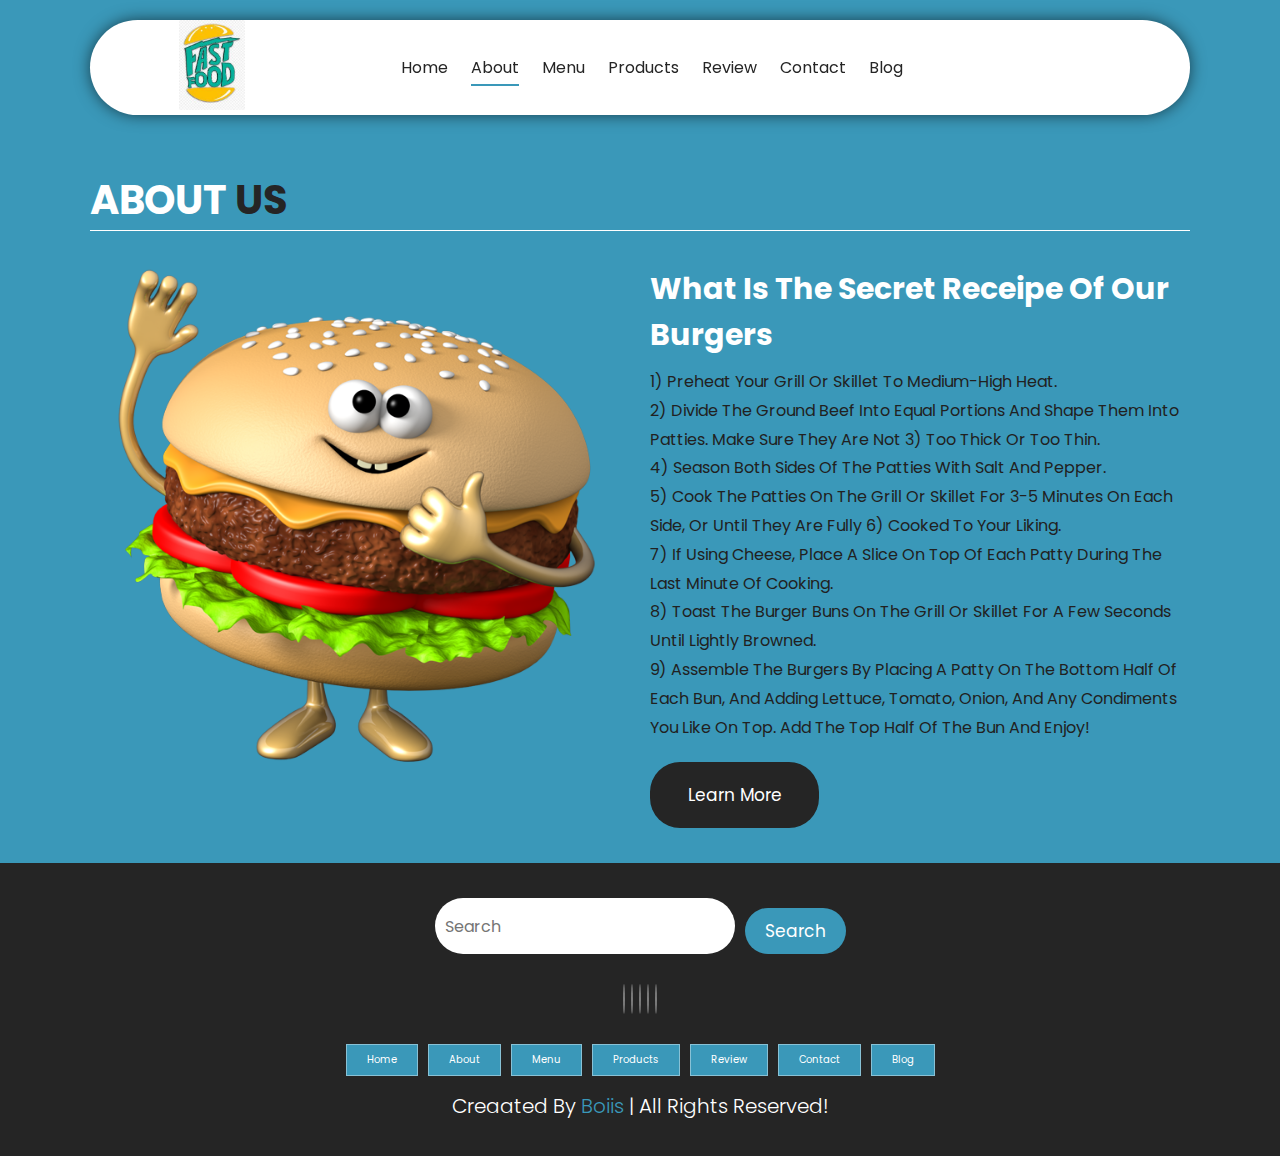
<file: PWA-Project-master/about.html>
<!DOCTYPE html>
<html lang="en">

<head>
    <meta charset="UTF-8">
    <meta http-equiv="X-UA-Compatible" content="IE=edge">
    <meta name="viewport" content="width=device-width, initial-scale=1.0">
    <!-- CSS LINK -->
    <link rel="stylesheet" href="style.css">
    <!-- Fontawesome -->
    <link rel="stylesheet" href="https://cdnjs.cloudflare.com/ajax/libs/font-awesome/6.1.1/css/all.min.css"
        integrity="sha512-KfkfwYDsLkIlwQp6LFnl8zNdLGxu9YAA1QvwINks4PhcElQSvqcyVLLD9aMhXd13uQjoXtEKNosOWaZqXgel0g=="
        crossorigin="anonymous" referrerpolicy="no-referrer" />
    <title>About | Boiis</title>
</head>

<body>

    <!-------------------------------------------- HEADER SECTION -->
    <header class="header">
        <a href="#" class="logo">
            <img src=".\image\hehe.jpeg" alt="logo">
        </a>
        <nav class="navbar">
            <a href="./index.html">home</a>
            <a href="./about.html" class="active">about</a>
            <a href="./menu.html">menu</a>
            <a href="./products.html">products</a>
            <a href="./review.html">review</a>
            <a href="./contact.html">contact</a>
            <a href="./blog.html">blog</a>
        </nav>
        <div class="buttons">
            <button id="search-btn">
                <i class="fas fa-search"></i>
            </button>
            <button id="cart-btn">
                <i class="fas fa-shopping-cart"></i>
            </button>
            <button id="menu-btn">
                <i class="fas fa-bars"></i>
            </button>
        </div>
        <div class="search-form">
            <input type="text" class="search-input" id="search-box" placeholder="Search">
            <i class="fas fa-search"></i>
        </div>
        <div class="cart-items-container">
            <div class="cart-item">
                <i class="fas fa-times"></i>
                <img src="./image/pngwing.com (1).png" alt="menu">
                <div class="content">
                    <h3>cart item 01</h3>
                    <div class="price">$15.99 </div>
                </div>
            </div>
            <div class="cart-item">
                <i class="fas fa-times"></i>
                <img src="./image/pngwing.com (2).png" alt="menu">
                <div class="content">
                    <h3>cart item 02</h3>
                    <div class="price">$16.99 </div>
                </div>
            </div>
            <div class="cart-item">
                <i class="fas fa-times"></i>
                <img src="./image/pngwing.com (3).png" alt="menu">
                <div class="content">
                    <h3>cart item 03</h3>
                    <div class="price">$13.99 </div>
                </div>
            </div>
            <div class="cart-item">
                <i class="fas fa-times"></i>
                <img src="./image/pngwing.com (4).png" alt="menu">
                <div class="content">
                    <h3>cart item 04</h3>
                    <div class="price">$12.99 </div>
                </div>
            </div>
            <a href="#" class="btn">check out </a>
        </div>
    </header>
    <!-- -------------------------------------------HEADER SECTION -->

    <!-- -------------------------------------------ABOUT US SECTION -->
    <section class="about" id="about">
        <h1 class="heading">about <span>us</span> </h1>

        <div class="row">
            <div class="image">
                <img src="./image/pngwing.com (7).png" alt="">
            </div>
            <div class="content">
                <h3>What is the secret receipe of our burgers</h3>
                <div class="paragraph">
                    <p style="color: rgb(33, 33, 33);"> 1) Preheat your grill or skillet to medium-high heat. <br>
                        2) Divide the ground beef into equal portions and shape them into patties. Make sure they are
                        not
                        3) too thick or too thin.<br>
                        4) Season both sides of the patties with salt and pepper.<br>
                        5) Cook the patties on the grill or skillet for 3-5 minutes on each side, or until they are
                        fully
                        6) cooked to your liking.<br>
                        7) If using cheese, place a slice on top of each patty during the last minute of cooking.<br>
                        8) Toast the burger buns on the grill or skillet for a few seconds until lightly browned.<br>
                        9) Assemble the burgers by placing a patty on the bottom half of each bun, and adding lettuce,
                        tomato, onion, and any condiments you like on top. Add the top half of the bun and enjoy!</p>
                </div>
                <a href="#" class="btn">Learn More</a>
            </div>
        </div>
    </section>
    <!-- -------------------------------------------ABOUT US SECTION -->

    <!-- -------------------------------------------FOOTER SECTION -->
    <section class="footer">
        <div class="search">
            <input type="text" class="search-input" placeholder="Search">
            <button class="btn btn-primary">search</button>
        </div>
        <div class="share">
            <a href="#" class="fab fa-facebook"></a>
            <a href="#" class="fab fa-twitter"></a>
            <a href="#" class="fab fa-instagram"></a>
            <a href="#" class="fab fa-linkedin"></a>
            <a href="#" class="fab fa-pinterest"></a>
        </div>
        <div class="links">
            <a href="#home">home</a>
            <a href="#about">about</a>
            <a href="#menu">menu</a>
            <a href="#products">products</a>
            <a href="#review">review</a>
            <a href="#contact">contact</a>
            <a href="#blog">blog</a>
        </div>
        <div class="credit">
            creaated by <span>Boiis</span> | all rights reserved!
        </div>
    </section>
    <!-- -------------------------------------------FOOTER SECTION -->

    <script src="./script.js"></script>

</body>

</html>
</file>
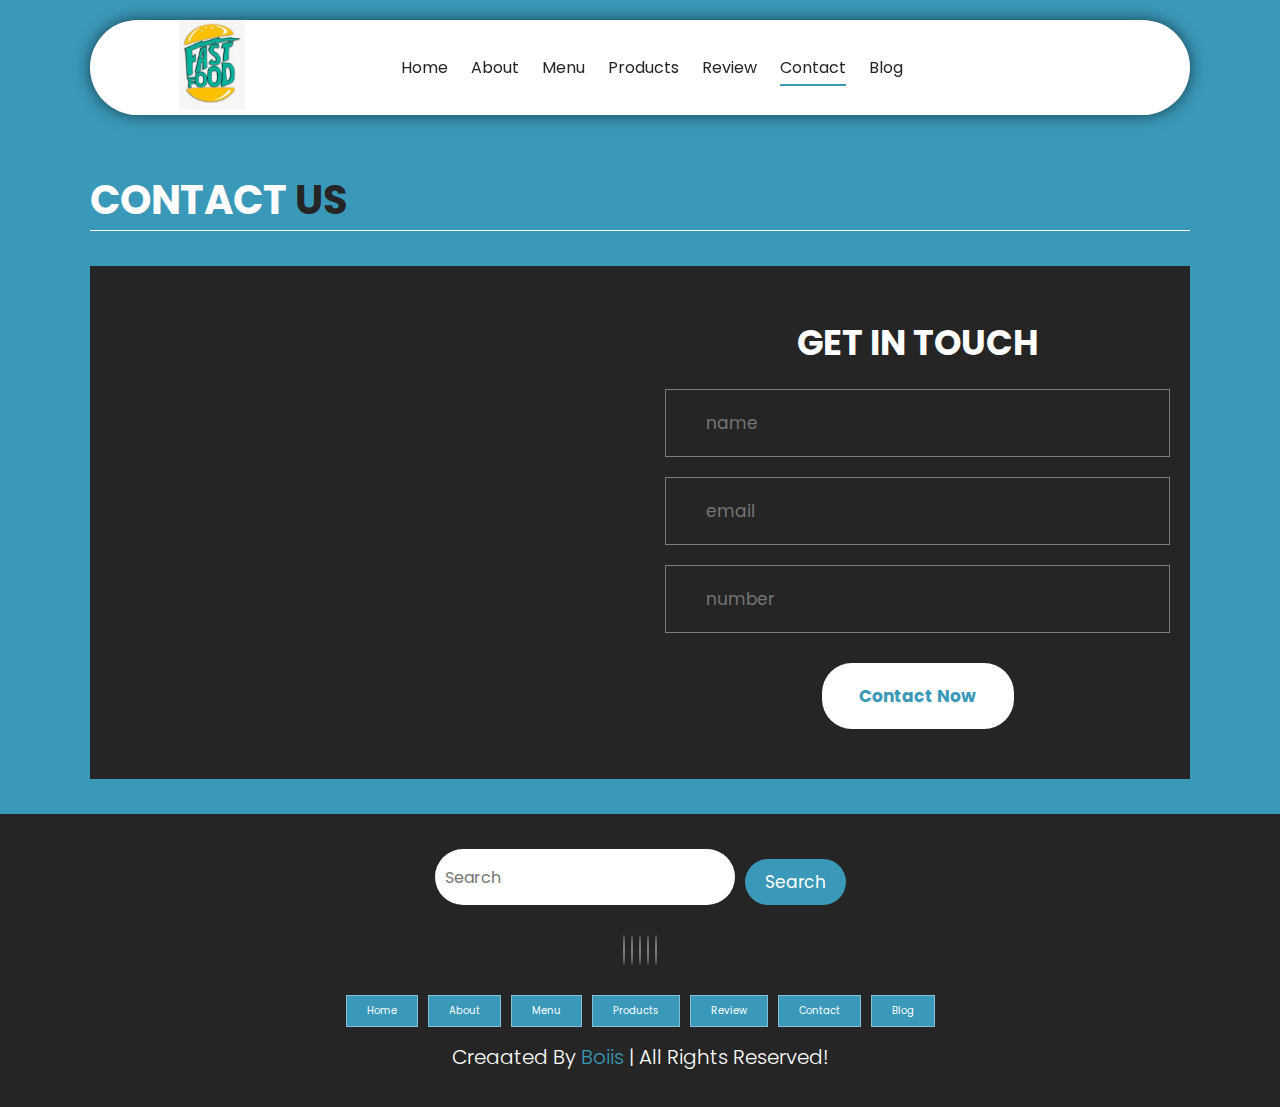
<file: PWA-Project-master/contact.html>
<!DOCTYPE html>
<html lang="en">

<head>
    <meta charset="UTF-8">
    <meta http-equiv="X-UA-Compatible" content="IE=edge">
    <meta name="viewport" content="width=device-width, initial-scale=1.0">
    <!-- CSS LINK -->
    <link rel="stylesheet" href="style.css">
    <!-- Fontawesome -->
    <link rel="stylesheet" href="https://cdnjs.cloudflare.com/ajax/libs/font-awesome/6.1.1/css/all.min.css"
        integrity="sha512-KfkfwYDsLkIlwQp6LFnl8zNdLGxu9YAA1QvwINks4PhcElQSvqcyVLLD9aMhXd13uQjoXtEKNosOWaZqXgel0g=="
        crossorigin="anonymous" referrerpolicy="no-referrer" />
    <title>Contact | Boiis</title>
</head>

<body>

    <!-------------------------------------------- HEADER SECTION -->
    <header class="header">
        <a href="#" class="logo">
            <img src=".\image\hehe.jpeg" alt="logo">
        </a>
        <nav class="navbar">
            <a href="./index.html">home</a>
            <a href="./about.html">about</a>
            <a href="./menu.html">menu</a>
            <a href="./products.html">products</a>
            <a href="./review.html">review</a>
            <a href="./contact.html" class="active">contact</a>
            <a href="./blog.html">blog</a>
        </nav>
        <div class="buttons">
            <button id="search-btn">
                <i class="fas fa-search"></i>
            </button>
            <button id="cart-btn">
                <i class="fas fa-shopping-cart"></i>
            </button>
            <button id="menu-btn">
                <i class="fas fa-bars"></i>
            </button>
        </div>
        <div class="search-form">
            <input type="text" class="search-input" id="search-box" placeholder="Search">
            <i class="fas fa-search"></i>
        </div>
        <div class="cart-items-container">
            <div class="cart-item">
                <i class="fas fa-times"></i>
                <img src="./image/pngwing.com (1).png" alt="menu">
                <div class="content">
                    <h3>cart item 01</h3>
                    <div class="price">$15.99 </div>
                </div>
            </div>
            <div class="cart-item">
                <i class="fas fa-times"></i>
                <img src="./image/pngwing.com (2).png" alt="menu">
                <div class="content">
                    <h3>cart item 02</h3>
                    <div class="price">$16.99 </div>
                </div>
            </div>
            <div class="cart-item">
                <i class="fas fa-times"></i>
                <img src="./image/pngwing.com (3).png" alt="menu">
                <div class="content">
                    <h3>cart item 03</h3>
                    <div class="price">$13.99 </div>
                </div>
            </div>
            <div class="cart-item">
                <i class="fas fa-times"></i>
                <img src="./image/pngwing.com (4).png" alt="menu">
                <div class="content">
                    <h3>cart item 04</h3>
                    <div class="price">$12.99 </div>
                </div>
            </div>
            <a href="#" class="btn">check out </a>
        </div>
    </header>
    <!-- -------------------------------------------HEADER SECTION -->

    <!-- -------------------------------------------CONTACT SECTION -->
    <section class="contact" id="contact">
        <h1 class="heading">contact <span>us</span> </h1>
        <div class="row">
            <iframe class="map"
                src="https://www.google.com/maps/embed?pb=!1m18!1m12!1m3!1d983.3235940970079!2d8.540719273659763!3d47.3713194174677!2m3!1f0!2f0!3f0!3m2!1i1024!2i768!4f13.1!3m3!1m2!1s0x47900a00aa1e1d17%3A0x278f576acdd580f5!2sStorchen%20Z%C3%BCrich%20-%20Lifestyle%20Boutique%20Hotel!5e0!3m2!1sde!2sch!4v1658505945506!5m2!1sde!2sch"
                allowfullscreen="" loading="lazy" referrerpolicy="no-referrer-when-downgrade"></iframe>
            <form>
                <h3>get in touch</h3>
                <div class="inputBox">
                    <i class="fas fa-user"></i>
                    <input type="text" placeholder="name">
                </div>
                <div class="inputBox">
                    <i class="fas fa-envelope"></i>
                    <input type="email" placeholder="email">
                </div>
                <div class="inputBox">
                    <i class="fas fa-phone"></i>
                    <input type="number" placeholder="number">
                </div>
                <input type="submit" class="btn" value="contact now">
            </form>
        </div>
    </section>
    <!-- -------------------------------------------CONTACT SECTION -->

    <!-- -------------------------------------------FOOTER SECTION -->
    <section class="footer">
        <div class="search">
            <input type="text" class="search-input" placeholder="Search">
            <button class="btn btn-primary">search</button>
        </div>
        <div class="share">
            <a href="#" class="fab fa-facebook"></a>
            <a href="#" class="fab fa-twitter"></a>
            <a href="#" class="fab fa-instagram"></a>
            <a href="#" class="fab fa-linkedin"></a>
            <a href="#" class="fab fa-pinterest"></a>
        </div>
        <div class="links">
            <a href="#home">home</a>
            <a href="#about">about</a>
            <a href="#menu">menu</a>
            <a href="#products">products</a>
            <a href="#review">review</a>
            <a href="#contact">contact</a>
            <a href="#blog">blog</a>
        </div>
        <div class="credit">
            creaated by <span>Boiis</span> | all rights reserved!
        </div>
    </section>
    <!-- -------------------------------------------FOOTER SECTION -->

    <script src="./script.js"></script>

</body>

</html>
</file>
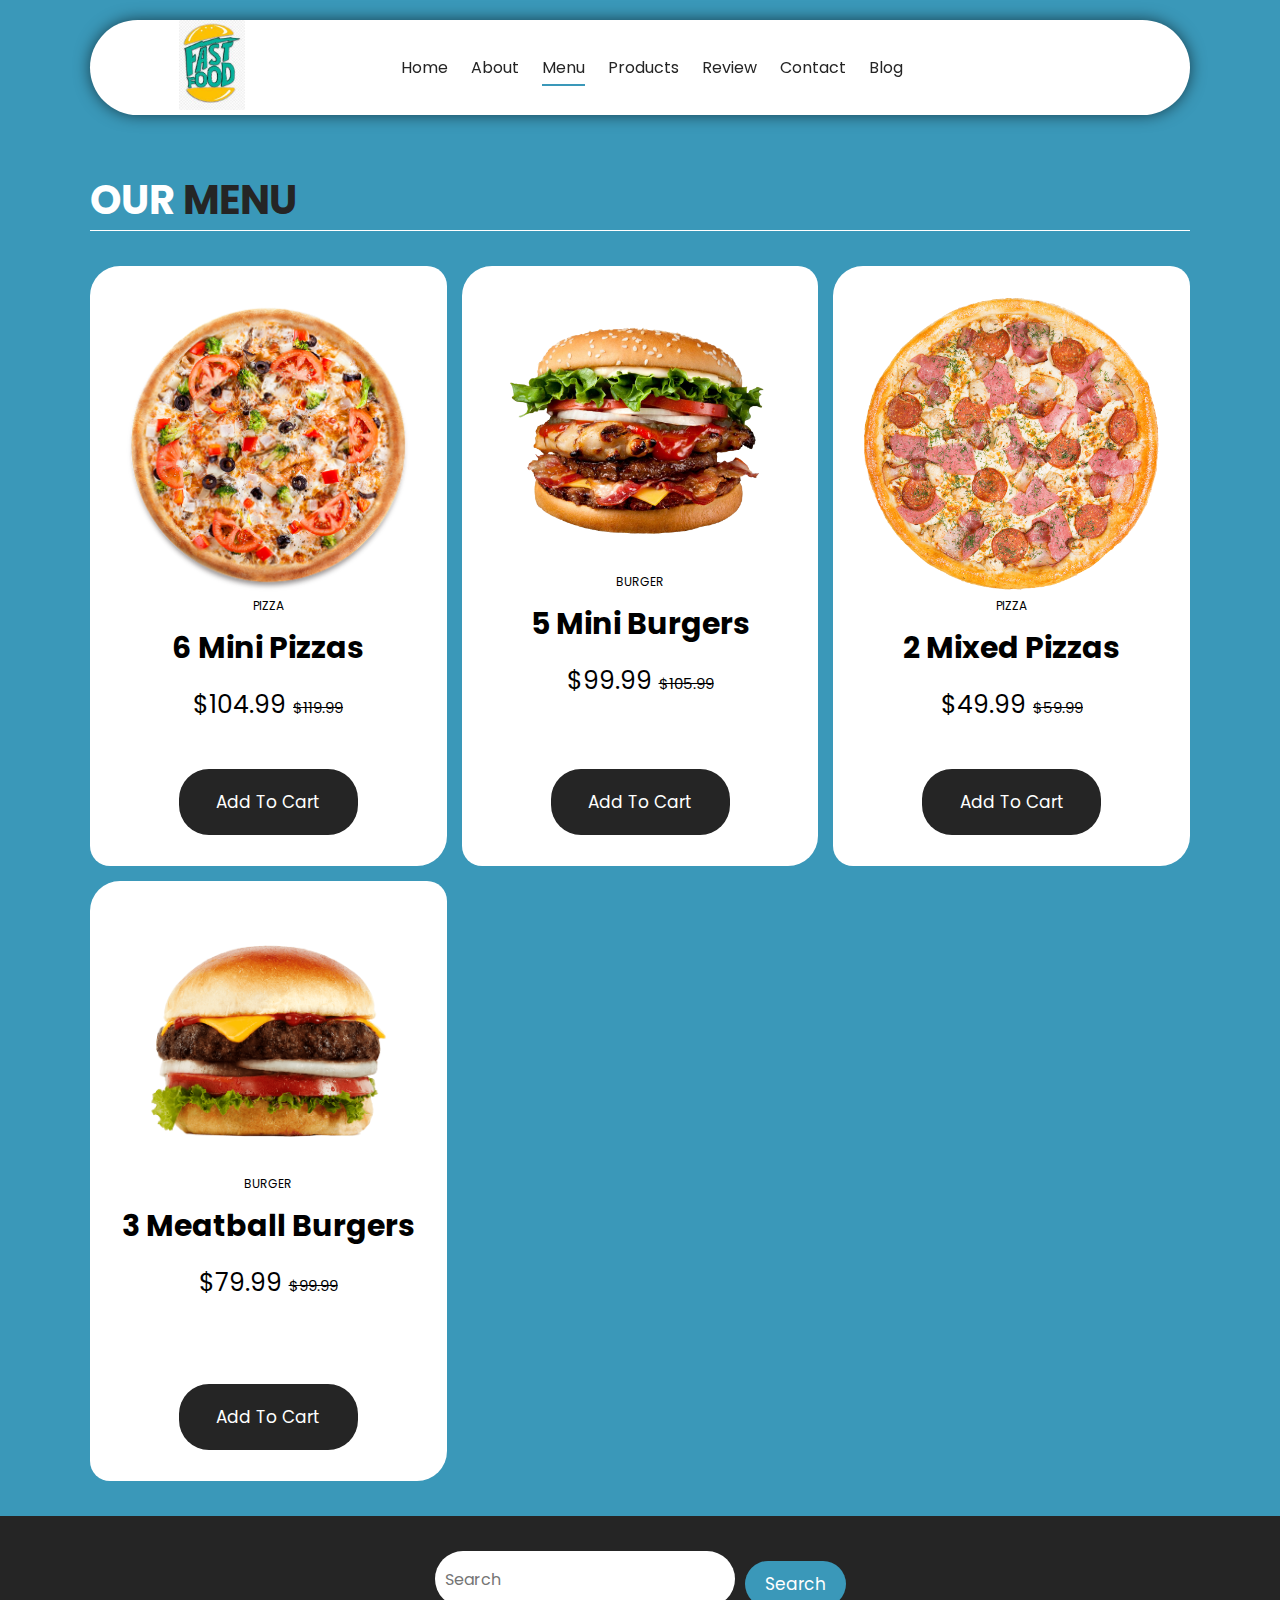
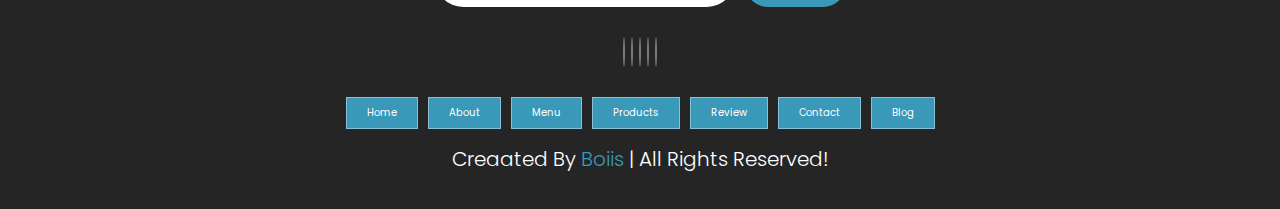
<file: PWA-Project-master/menu.html>
<!DOCTYPE html>
<html lang="en">

<head>
    <meta charset="UTF-8">
    <meta http-equiv="X-UA-Compatible" content="IE=edge">
    <meta name="viewport" content="width=device-width, initial-scale=1.0">
    <!-- CSS LINK -->
    <link rel="stylesheet" href="style.css">
    <!-- Fontawesome -->
    <link rel="stylesheet" href="https://cdnjs.cloudflare.com/ajax/libs/font-awesome/6.1.1/css/all.min.css"
        integrity="sha512-KfkfwYDsLkIlwQp6LFnl8zNdLGxu9YAA1QvwINks4PhcElQSvqcyVLLD9aMhXd13uQjoXtEKNosOWaZqXgel0g=="
        crossorigin="anonymous" referrerpolicy="no-referrer" />
    <title>Our Menu | Boiis</title>
</head>

<body>

    <!-------------------------------------------- HEADER SECTION -->
    <header class="header">
        <a href="#" class="logo">
            <img src=".\image\hehe.jpeg" alt="logo">
        </a>
        <nav class="navbar">
            <a href="./index.html">home</a>
            <a href="./about.html">about</a>
            <a href="./menu.html" class="active">menu</a>
            <a href="./products.html">products</a>
            <a href="./review.html">review</a>
            <a href="./contact.html">contact</a>
            <a href="./blog.html">blog</a>
        </nav>
        <div class="buttons">
            <button id="search-btn">
                <i class="fas fa-search"></i>
            </button>
            <button id="cart-btn">
                <i class="fas fa-shopping-cart"></i>
            </button>
            <button id="menu-btn">
                <i class="fas fa-bars"></i>
            </button>
        </div>
        <div class="search-form">
            <input type="text" class="search-input" id="search-box" placeholder="Search">
            <i class="fas fa-search"></i>
        </div>
        <div class="cart-items-container">
            <div class="cart-item">
                <i class="fas fa-times"></i>
                <img src="./image/pngwing.com (1).png" alt="menu">
                <div class="content">
                    <h3>cart item 01</h3>
                    <div class="price">$15.99 </div>
                </div>
            </div>
            <div class="cart-item">
                <i class="fas fa-times"></i>
                <img src="./image/pngwing.com (2).png" alt="menu">
                <div class="content">
                    <h3>cart item 02</h3>
                    <div class="price">$16.99 </div>
                </div>
            </div>
            <div class="cart-item">
                <i class="fas fa-times"></i>
                <img src="./image/pngwing.com (3).png" alt="menu">
                <div class="content">
                    <h3>cart item 03</h3>
                    <div class="price">$13.99 </div>
                </div>
            </div>
            <div class="cart-item">
                <i class="fas fa-times"></i>
                <img src="./image/pngwing.com (4).png" alt="menu">
                <div class="content">
                    <h3>cart item 04</h3>
                    <div class="price">$12.99 </div>
                </div>
            </div>
            <a href="#" class="btn">check out </a>
        </div>
    </header>
    <!-- -------------------------------------------HEADER SECTION -->

    <!-- -------------------------------------------MENU SECTION -->
    <section class="menu" id="menu">
        <h1 class="heading">our <span>menu</span></h1>
        <div class="box-container">
            <div class="box">

                <div class="box-head">
                    <img src="./image/pngwing.com.png" alt="">
                    <span class="menu-category">Pizza</span>
                    <h3>6 Mini Pizzas</h3>
                    <div class="price">$104.99 <span>$119.99</span></div>
                </div>
                <div class="box-bottom">
                    <a href="#" class="btn">add to cart</a>
                </div>
            </div>
            <div class="box">

                <div class="box-head">
                    <img src="./image/pngwing.com (2).png" alt="">
                    <span class="menu-category">Burger</span>
                    <h3>5 Mini Burgers</h3>
                    <div class="price">$99.99 <span>$105.99</span></div>
                </div>
                <div class="box-bottom">
                    <a href="#" class="btn">add to cart</a>
                </div>
            </div>
            <div class="box">

                <div class="box-head">
                    <img src="./image/pngwing.com (1).png" alt="">
                    <span class="menu-category">Pizza</span>
                    <h3>2 Mixed Pizzas</h3>
                    <div class="price">$49.99 <span>$59.99</span></div>
                </div>
                <div class="box-bottom">
                    <a href="#" class="btn">add to cart</a>
                </div>
            </div>
            <div class="box">

                <div class="box-head">
                    <img src="./image/pngwing.com (3).png" alt="">
                    <span class="menu-category">Burger</span>
                    <h3>3 Meatball Burgers</h3>
                    <div class="price">$79.99 <span>$99.99</span></div>
                </div>
                <div class="box-bottom">
                    <a href="#" class="btn">add to cart</a>
                </div>
            </div>
        </div>
    </section>
    <!---------------------------------------------MENU SECTION -->

    <!---------------------------------------------FOOTER SECTION -->
    <section class="footer">
        <div class="search">
            <input type="text" class="search-input" placeholder="Search">
            <button class="btn btn-primary">search</button>
        </div>
        <div class="share">
            <a href="#" class="fab fa-facebook"></a>
            <a href="#" class="fab fa-twitter"></a>
            <a href="#" class="fab fa-instagram"></a>
            <a href="#" class="fab fa-linkedin"></a>
            <a href="#" class="fab fa-pinterest"></a>
        </div>
        <div class="links">
            <a href="#home">home</a>
            <a href="#about">about</a>
            <a href="#menu">menu</a>
            <a href="#products">products</a>
            <a href="#review">review</a>
            <a href="#contact">contact</a>
            <a href="#blog">blog</a>
        </div>
        <div class="credit">
            creaated by <span>Boiis</span> | all rights reserved!
        </div>
    </section>
    <!---------------------------------------------FOOTER SECTION -->

    <script src="./script.js"></script>
</body>

</html>
</file>
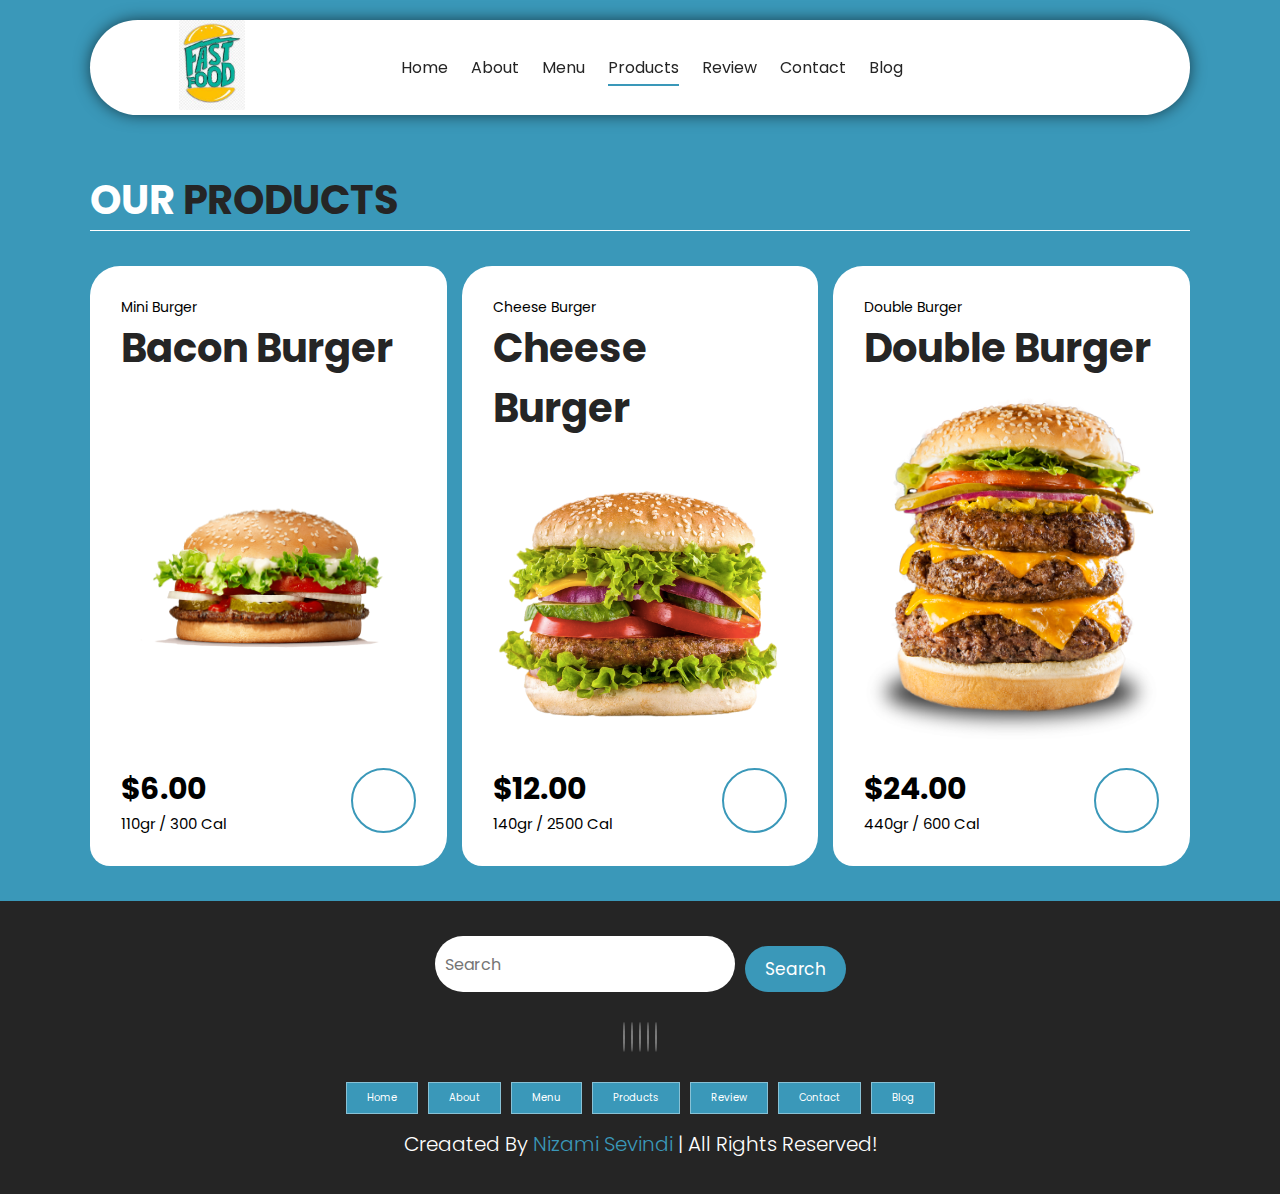
<file: PWA-Project-master/products.html>
<!DOCTYPE html>
<html lang="en">
<head>
    <meta charset="UTF-8">
    <meta http-equiv="X-UA-Compatible" content="IE=edge">
    <meta name="viewport" content="width=device-width, initial-scale=1.0">
    <!-- CSS LINK -->
    <link rel="stylesheet" href="style.css">
    <!-- Fontawesome -->
    <link rel="stylesheet" href="https://cdnjs.cloudflare.com/ajax/libs/font-awesome/6.1.1/css/all.min.css" integrity="sha512-KfkfwYDsLkIlwQp6LFnl8zNdLGxu9YAA1QvwINks4PhcElQSvqcyVLLD9aMhXd13uQjoXtEKNosOWaZqXgel0g==" crossorigin="anonymous" referrerpolicy="no-referrer" />
    <title>Our Products | Nizami Sevindi</title>
</head>
<body>

    <!-------------------------------------------- HEADER SECTION -->
    <header class="header" >
        <a href="#" class="logo">
            <img src=".\image\hehe.jpeg" alt="logo">
        </a>
        <nav class="navbar">
            <a href="./index.html">home</a>
            <a href="./about.html">about</a>
            <a href="./menu.html" >menu</a>
            <a href="./products.html" class="active">products</a>
            <a href="./review.html">review</a>
            <a href="./contact.html">contact</a>
            <a href="./blog.html">blog</a>
        </nav>
        <div class="buttons">
            <button id="search-btn">
                <i class="fas fa-search"></i>
            </button>
            <button id="cart-btn">
                <i class="fas fa-shopping-cart"></i>
            </button>
            <button id="menu-btn">
                <i class="fas fa-bars"></i>
            </button>
        </div>
        <div class="search-form">
            <input type="text" class="search-input" id="search-box" placeholder="Search">
            <i class="fas fa-search"></i>
        </div>
        <div class="cart-items-container">
            <div class="cart-item">
                <i class="fas fa-times"></i>
                <img src="./image/pngwing.com (1).png" alt="menu">
                <div class="content">
                    <h3>cart item 01</h3>
                    <div class="price">$15.99 </div>
                </div>
            </div>
            <div class="cart-item">
                <i class="fas fa-times"></i>
                <img src="./image/pngwing.com (2).png" alt="menu">
                <div class="content">
                    <h3>cart item 02</h3>
                    <div class="price">$16.99 </div>
                </div>
            </div>
            <div class="cart-item">
                <i class="fas fa-times"></i>
                <img src="./image/pngwing.com (3).png" alt="menu">
                <div class="content">
                    <h3>cart item 03</h3>
                    <div class="price">$13.99 </div>
                </div>
            </div>
            <div class="cart-item">
                <i class="fas fa-times"></i>
                <img src="./image/pngwing.com (4).png" alt="menu">
                <div class="content">
                    <h3>cart item 04</h3>
                    <div class="price">$12.99 </div>
                </div>
            </div>
            <a href="#" class="btn">check out </a>
        </div>
    </header>
    <!-- -------------------------------------------HEADER SECTION -->
  <!-- -------------------------------------------PRODUCTS SECTION -->
  <section class="products" id="products">
    <h1 class="heading">our <span>products</span> </h1>
    <div class="box-container">
        <div class="box">
            <div class="box-head">
                <span class="title">mini burger</span>
                <a href="#" class="name">Bacon Burger</a>
            </div>
            <div class="image">
                <img src="./image/pngwing.com (6).png" alt="">
            </div>
            <div class="box-bottom">
                <div class="info">
                    <b class="price">$6.00</b>
                    <span class="amount">110gr / 300 Cal</span>
                </div>
                <div class="product-btn">
                    <a href="#">
                        <i class="fas fa-plus"></i>
                    </a>
                </div>
            </div>
        </div>
        <div class="box">
            <div class="box-head">
                <span class="title">cheese burger</span>
                <a href="#" class="name">cheese Burger</a>
            </div>
            <div class="image">
                <img src="./image/pngwing.com (4).png" alt="">
            </div>
            <div class="box-bottom">
                <div class="info">
                    <b class="price">$12.00</b>
                    <span class="amount">140gr / 2500 Cal</span>
                </div>
                <div class="product-btn">
                    <a href="#">
                        <i class="fas fa-plus"></i>
                    </a>
                </div>
            </div>
        </div>
        <div class="box">
            <div class="box-head">
                <span class="title">Double burger</span>
                <a href="#" class="name">Double Burger</a>
            </div>
            <div class="image">
                <img src="./image/pngwing.com (5).png" alt="">
            </div>
            <div class="box-bottom">
                <div class="info">
                    <b class="price">$24.00</b>
                    <span class="amount">440gr / 600 Cal</span>
                </div>
                <div class="product-btn">
                    <a href="#">
                        <i class="fas fa-plus"></i>
                    </a>
                </div>
            </div>
        </div>
    </div>
</section>
<!-- -------------------------------------------PRODUCTS SECTION -->

<!-- -------------------------------------------FOOTER SECTION -->
    <section class="footer">
        <div class="search">
            <input type="text" class="search-input" placeholder="Search">
            <button class="btn btn-primary">search</button>
        </div>
        <div class="share">
            <a href="#" class="fab fa-facebook"></a>
            <a href="#" class="fab fa-twitter"></a>
            <a href="#" class="fab fa-instagram"></a>
            <a href="#" class="fab fa-linkedin"></a>
            <a href="#" class="fab fa-pinterest"></a>
        </div>
        <div class="links">
            <a href="#home">home</a>
            <a href="#about">about</a>
            <a href="#menu">menu</a>
            <a href="#products">products</a>
            <a href="#review">review</a>
            <a href="#contact">contact</a>
            <a href="#blog">blog</a>
        </div>
        <div class="credit">
            creaated by <span>Nizami Sevindi</span> | all rights reserved!
        </div>
    </section>
    <!-- -------------------------------------------FOOTER SECTION -->

<script src="./script.js"></script>

</body>
</html>
</file>
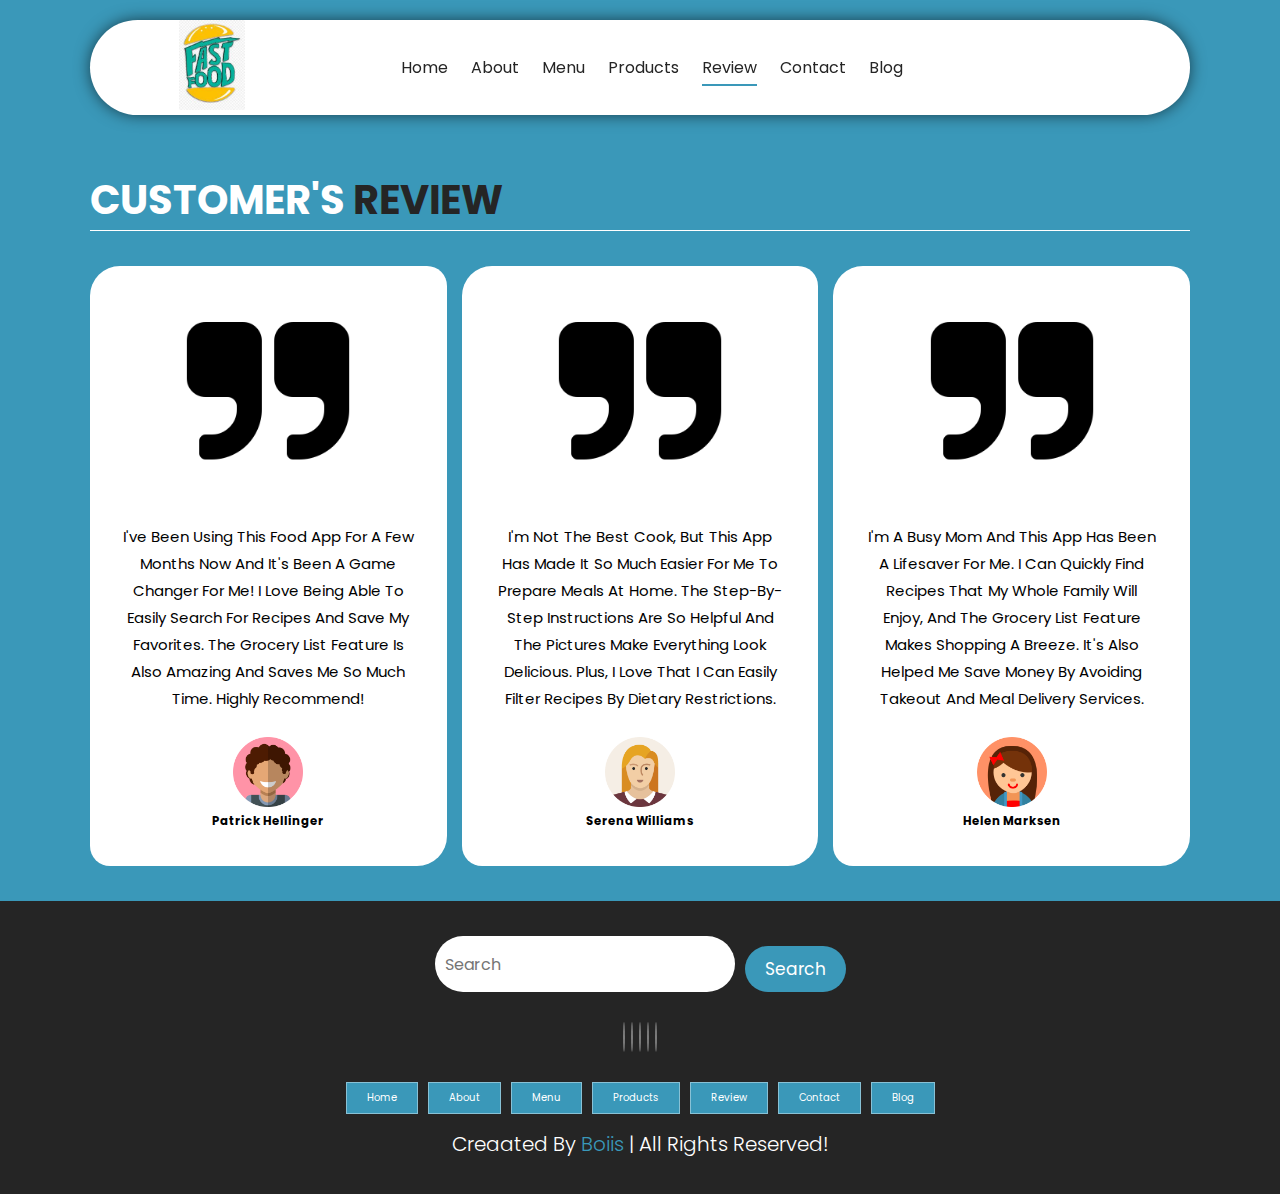
<file: PWA-Project-master/review.html>
<!DOCTYPE html>
<html lang="en">

<head>
    <meta charset="UTF-8">
    <meta http-equiv="X-UA-Compatible" content="IE=edge">
    <meta name="viewport" content="width=device-width, initial-scale=1.0">
    <!-- CSS LINK -->
    <link rel="stylesheet" href="style.css">
    <!-- Fontawesome -->
    <link rel="stylesheet" href="https://cdnjs.cloudflare.com/ajax/libs/font-awesome/6.1.1/css/all.min.css"
        integrity="sha512-KfkfwYDsLkIlwQp6LFnl8zNdLGxu9YAA1QvwINks4PhcElQSvqcyVLLD9aMhXd13uQjoXtEKNosOWaZqXgel0g=="
        crossorigin="anonymous" referrerpolicy="no-referrer" />
    <title>Reviews | Boiis</title>
</head>

<body>

    <!-------------------------------------------- HEADER SECTION -->
    <header class="header">
        <a href="#" class="logo">
            <img src=".\image\hehe.jpeg" alt="logo">
        </a>
        <nav class="navbar">
            <a href="./index.html">home</a>
            <a href="./about.html">about</a>
            <a href="./menu.html">menu</a>
            <a href="./products.html">products</a>
            <a href="./review.html" class="active">review</a>
            <a href="./contact.html">contact</a>
            <a href="./blog.html">blog</a>
        </nav>
        <div class="buttons">
            <button id="search-btn">
                <i class="fas fa-search"></i>
            </button>
            <button id="cart-btn">
                <i class="fas fa-shopping-cart"></i>
            </button>
            <button id="menu-btn">
                <i class="fas fa-bars"></i>
            </button>
        </div>
        <div class="search-form">
            <input type="text" class="search-input" id="search-box" placeholder="Search">
            <i class="fas fa-search"></i>
        </div>
        <div class="cart-items-container">
            <div class="cart-item">
                <i class="fas fa-times"></i>
                <img src="./image/pngwing.com (1).png" alt="menu">
                <div class="content">
                    <h3>cart item 01</h3>
                    <div class="price">$15.99 </div>
                </div>
            </div>
            <div class="cart-item">
                <i class="fas fa-times"></i>
                <img src="./image/pngwing.com (2).png" alt="menu">
                <div class="content">
                    <h3>cart item 02</h3>
                    <div class="price">$16.99 </div>
                </div>
            </div>
            <div class="cart-item">
                <i class="fas fa-times"></i>
                <img src="./image/pngwing.com (3).png" alt="menu">
                <div class="content">
                    <h3>cart item 03</h3>
                    <div class="price">$13.99 </div>
                </div>
            </div>
            <div class="cart-item">
                <i class="fas fa-times"></i>
                <img src="./image/pngwing.com (4).png" alt="menu">
                <div class="content">
                    <h3>cart item 04</h3>
                    <div class="price">$12.99 </div>
                </div>
            </div>
            <a href="#" class="btn">check out </a>
        </div>
    </header>
    <!-- -------------------------------------------HEADER SECTION -->
    <!-- -------------------------------------------REVIEW SECTION -->
    <section class="review" id="review">
        <h1 class="heading">customer's <span>review</span> </h1>
        <div class="box-container">
            <div class="box">
                <img src="./image/pngwing.com (8).png" alt="quote">
                <p> I've been using this food app for a few months now and it's been a game changer for me! I love being
                    able to easily
                    search for recipes and save my favorites. The grocery list feature is also amazing and saves me so
                    much time. Highly
                    recommend!</p>
                <img src="./image/pngwing.com (9).png" alt="customer-avatar" class="user">
                <h3>Patrick Hellinger</h3>
                <div class="stars">
                    <i class="fas fa-star"></i>
                    <i class="fas fa-star"></i>
                    <i class="fas fa-star"></i>
                    <i class="fas fa-star"></i>
                    <i class="fas fa-star-half-alt"></i>
                </div>
            </div>
            <div class="box">
                <img src="./image/pngwing.com (8).png" alt="quote">
                <p>I'm not the best cook, but this app has made it so much easier for me to prepare meals at home. The
                    step-by-step
                    instructions are so helpful and the pictures make everything look delicious. Plus, I love that I can
                    easily filter
                    recipes by dietary restrictions.</p>
                <img src="./image/pngwing.com (10).png" alt="customer-avatar" class="user">
                <h3>Serena Williams</h3>
                <div class="stars">
                    <i class="fas fa-star"></i>
                    <i class="fas fa-star"></i>
                    <i class="fas fa-star"></i>
                    <i class="fas fa-star"></i>
                    <i class="fas fa-star-half-alt"></i>
                </div>
            </div>
            <div class="box">
                <img src="./image/pngwing.com (8).png" alt="quote">
                <p>I'm a busy mom and this app has been a lifesaver for me. I can quickly find recipes that my whole
                    family will enjoy, and
                    the grocery list feature makes shopping a breeze. It's also helped me save money by avoiding takeout
                    and meal delivery
                    services.</p>
                <img src="./image/pngwing.com (11).png" alt="customer-avatar" class="user">
                <h3>Helen Marksen</h3>
                <div class="stars">
                    <i class="fas fa-star"></i>
                    <i class="fas fa-star"></i>
                    <i class="fas fa-star"></i>
                    <i class="fas fa-star"></i>
                    <i class="fas fa-star-half-alt"></i>
                </div>
            </div>
        </div>
    </section>
    <!-- -------------------------------------------REVIEW SECTION -->

    <!-- -------------------------------------------FOOTER SECTION -->
    <section class="footer">
        <div class="search">
            <input type="text" class="search-input" placeholder="Search">
            <button class="btn btn-primary">search</button>
        </div>
        <div class="share">
            <a href="#" class="fab fa-facebook"></a>
            <a href="#" class="fab fa-twitter"></a>
            <a href="#" class="fab fa-instagram"></a>
            <a href="#" class="fab fa-linkedin"></a>
            <a href="#" class="fab fa-pinterest"></a>
        </div>
        <div class="links">
            <a href="#home">home</a>
            <a href="#about">about</a>
            <a href="#menu">menu</a>
            <a href="#products">products</a>
            <a href="#review">review</a>
            <a href="#contact">contact</a>
            <a href="#blog">blog</a>
        </div>
        <div class="credit">
            creaated by <span>Boiis</span> | all rights reserved!
        </div>
    </section>
    <!-- -------------------------------------------FOOTER SECTION -->

    <script src="./script.js"></script>

</body>

</html>
</file>
<file: PWA-Project-master/style.css>
@import url('https://fonts.googleapis.com/css2?family=Poppins:wght@100;200;300;400;500;600;700&display=swap');

:root{
    --main-color:#3A98B9;
    --black-color: #252525;
    --border: 0.1rem solid rgba(255, 255, 255, 0.4);
}

*{
    font-family: 'Poppins',sans-serif;
    margin: 0;
    padding: 0;
    border: none;
    box-sizing: border-box;
    text-decoration: none;
    text-transform: capitalize;
    transition: .2s ease;
    outline: none;
}

html{
    font-size: 62.5%;
    overflow-x: hidden;
    
    scroll-behavior: smooth;
}

body{
    background-color: var(--main-color);

}

section{
    padding: 3.5rem 7%;
    scroll-margin-top: 9rem;
}

img{
    width: 100%;
    object-fit: contain;
}

a{
    text-decoration: none;
    color: var(--black-color);
}

.btn{
    margin-top: 1rem;
    display: inline-block;
    padding: 2rem 3.75rem;
    border-radius: 30px;
    font-size: 1.7rem;
    color: #fff;
    background-color: var(--black-color);
    cursor: pointer;
}

.btn:hover{
    opacity: 0.8;
}

.heading{
    color: #fff;
    text-transform: uppercase;
    font-size: 4rem;
    margin-bottom: 3.5rem;
    border-bottom: 0.1rem solid #fff;
}

.heading span{
    text-transform: uppercase;
    color: var(--black-color);
}

.box-container{
    display: grid;
    grid-template-columns: repeat(auto-fit, minmax(30rem, 1fr));
    gap: 1.5rem;
}

.box{
    padding: 3rem;
    background-color: #fff;
    border-radius: 3rem 2rem;
    min-height: 60rem;
    display: flex;
    flex-direction: column;
    justify-content: space-between;
    text-align: center;
    border: var(--border);
}

.search-input{
    font-size: 1.6rem;
    color: var(--black-color);
    padding: 1rem;
    text-transform: none;
    border-radius: 3rem;
}

::-webkit-scrollbar{
    height: 0.5rem;
    width: 1rem;
    background-color: rgb(7, 126, 182);
}

::-webkit-scrollbar-track{
    background-color: transparent;
}

::-webkit-scrollbar-thumb{
    border-radius: 3rem;
    background-color: greenyellow;
}

::-webkit-scrollbar-thumb:hover{
    background-color: rgb(211, 255, 144);
}

/* ------------------------------------------HEADER SECTION */

.header{
    display: flex;
    justify-content: space-between;
    align-items: center;
    background-color: #fff;
    padding: 0 7%;
    margin: 2rem 7%;
    border-radius: 30rem;
    box-shadow: 0px 0px 17px -2px rgba(0,0,0,0.75);
    position: sticky;
    top: 0;
    z-index: 1000;
}

.header .search-form{
    position: absolute;
    top: 115%;
    right: 7%;
    background-color: #fff;
    width: 50rem;
    height: 5rem;
    display: flex;
    align-items: center;
    border-radius: 3rem;
    box-shadow: 0px 0px 25px 2px rgb(0 0 0 / 75%);
    transform: scaleY(0);
}

.header .search-form.active{
    transform: scaleY(1);
}

.header .search-form i{
    cursor: pointer;
    font-size: 2.2rem;
    margin-right: 1.5rem;
    color: var(--black-color);
}
.header .search-form input{
    width: 100%;
}

.header .logo img{
    height: 9rem;
}

.header .navbar a{
    margin: 0 1rem;
    font-size: 1.6rem;
    color: var(--black-color);
    border-bottom: 0.2rem solid transparent;
}

.header .navbar a.active,
.header .navbar a:hover{
    border-color: var(--main-color);
    padding-bottom:.5rem ;
}

.header .buttons button{
    cursor: pointer;
    font-size: 2.5rem;
    margin-left: 2rem;
    background-color: transparent;
    cursor: pointer;
}

.header .cart-items-container{
    position: absolute;
    top: 95%;
    height: calc(100vh - 9rem);
    width: 35rem;
    background-color: #fff;
    box-shadow: 0px 20px 14px 0px rgba(0 0 0 / 75%);
    right: -100%;
}

.header .cart-items-container.active{
    right: 3rem;
}

.header .cart-items-container .cart-item{
    position: relative;
    display: flex;
    align-items: center;
    gap: 1.5rem;
    padding: 1.5rem;
}

.header .cart-items-container .cart-item:hover{
    box-shadow: 0px 0px 10px 0px rgba(0, 0, 0, 0.75);
}
.header .cart-items-container .cart-item img{
    height: 7rem;
    width: auto;
}
.header .cart-items-container .cart-item .content h3{
    font-size: 2rem;
    color: var(--black-color);
    padding: 0.5rem;
}

.header .cart-items-container .cart-item .content .price{
    font-size: 1.5rem;
    color: var(--black-color);
}
.header .cart-items-container .cart-item .fa-times{
    position: absolute;
    top: 1rem;
    right: 1.5rem;
    font-size: 2rem;
    cursor: pointer;
    color: var(--black-color);
}
.header .cart-items-container .btn{
    width: 100%;
    text-align: center;
    border-radius: unset;
}

.header #menu-btn{
    display: none;
}
/* ------------------------------------------HEADER SECTION */


/* ------------------------------------------HOME SECTION */

.home{
    min-height: 100vh;
    background: url(./image/pizza-with-turkey-bacon-orange-and-cashew-nuts-2022-03-29-07-33-54-utc.jpg) no-repeat;
    background-size: cover;
    background-position: center;
    margin-top: -134px;
    display: flex;
    align-items: center;
}

.home .content{
    max-width: 60rem;
}

.home .content h3{
    font-size: 6rem;
    color: #fff;
}

.home .content p{
    font-size: 2rem;
    font-weight: 300;
    line-height: 1.8;
    padding: 1rem 0;
    color: #fff;
}

/* ------------------------------------------HOME SECTION */

/* ------------------------------------------MENU SECTION */
/* img .box-container ve .box  genel olarak düzenlendi */

.menu .box-container .menu-category{
    font-size: 1.2rem;
    text-transform: uppercase;
}

.menu .box-container .box h3{
    font-size: 3rem;
    padding: 1rem 0;
}

.menu .box-container .box .price{
    font-size: 2.5rem;
    padding: 0.5rem 0;
}

.menu .box-container .box .price span{
    text-decoration: line-through;
    font-size: 1.5rem;
}
/* ------------------------------------------MENU SECTION */


/* ------------------------------------------PRODUCTS SECTION */
.products .box-container .box .box-head{
    display: flex;
    flex-direction: column;
    align-items: start;
    z-index: 10;
}
.products .box-container .box .box-head .title{
    font-size: 1.4rem;
}

.products .box-container .box-head .name{
    font-size: 4rem;
    font-weight: bold;
    text-align: start;
    overflow-wrap: anywhere;
}

.products .box-container .box .box-bottom{
    display: flex;
    justify-content: space-between;
    align-items: center;
}
.products .box-container .box .box-bottom .info{
    display: flex;
    flex-direction: column;
    align-items: flex-start;
}

.products .box-container .box-bottom .info .price{
    font-size: 3rem;
}
.products .box-container .box-bottom .info .amount{
    font-size: 1.5rem;
}

.products .box-container  .box-bottom .product-btn a{
    display: flex; 
    justify-content: center;
    align-items: center;
    border-radius: 50%;
    width: 6.5rem;
    height: 6.5rem;
    border: 0.2rem solid var(--main-color);
}

.products .box-container  .box-bottom .product-btn a i{
    font-size: 1.6rem;
    color: var(--main-color);
}

/* ------------------------------------------PRODUCTS SECTION */

/* ------------------------------------------ABOUT US SECTION */
.about .row .image{
     flex: 1 1 45rem;
}
.about .row .image img{
    height: 50rem;
    object-fit: contain;
}
/* img  genel olarak düzenlendi */

.about .row{
    display: flex;
    flex-wrap: wrap;
    column-gap: 2rem;
}

.about .row .content{
    flex: 1 1 45rem;
}

.about .row .content h3{
    font-size: 3rem;
    color: #fff;
}

.about .row .content p{
    font-size: 1.6rem;
    color: #ccc;
    padding: 1rem 0;
    line-height: 1.8;
}
/* ------------------------------------------ABOUT US SECTION */
/* ------------------------------------------REVIEW SECTION */
/* img .box-container ve .box  genel olarak düzenlendi */

.review .box-container .box img{
    height: 20rem;
    object-fit: contain ;
}
.review .box-container .box p{
    font-size: 1.5rem;
    line-height: 1.8;
    padding: 2rem 0;
}

.review .box-container .box .user{
    height: 7rem;
    object-fit: contain;
}

.review .box-container .box .h3{
    padding: 1rem 0;
    font-size: 2rem;
    color: var(--main-color);
}

.review .box-container .box .stars{
    font-size: 1.5rem;
    color: gold;
}
/* ------------------------------------------REVIEW SECTION */

/* ------------------------------------------CONTACT SECTION */
.contact .row{
    display: flex;
    background-color: var(--black-color);
    flex-wrap: wrap;
    gap: 1rem;
}

.contact .row .map{
    flex: 1 1 45px;
    width: 100%;
    object-fit: cover;
}
.contact .row form{
    flex: 1 1 45px;
    padding: 5rem 2rem;
    text-align: center;
}

.contact .row form h3{
    text-transform: uppercase;
    font-size: 3.5rem;
    color: #fff;
}

.contact .row form .inputBox{
    display: flex;
    align-items: center;
    margin: 2rem 0;
    border: var(--border);
}

.contact .row form .inputBox i{
    color: #fff;
    font-size: 2rem;
    padding-left: 2rem;
}

.contact .row form .inputBox input{
    width: 100%;
    padding: 2rem;
    font-size: 1.7rem;
    color: #fff;
    text-transform: none;
    background-color: transparent;
}

.contact .row form .btn{
    color: var(--main-color);
    background-color: #fff;
    font-weight: bold;
}
/* ------------------------------------------CONTACT SECTION */

/* ------------------------------------------BLOG SECTION */
.blog .box-container .box-full{
    background-color: #fff;
    border-radius: 3rem;
}

.blog .box-container .box-full .image{
    height: 25rem;
    overflow: hidden;
    width: 100%;
    border-top-left-radius: 3rem;
    border-top-right-radius: 3rem;
}

.blog .box-container .box-full:hover .image img{
    transform: scale(1.2);
}

.blog .box-container .box-full .content{
    padding: 2rem;
}

.blog .box-container .box-full .content .title{
    line-height: 1.5;
    font-size: 2.5rem;
}
.blog .box-container .box-full .content span{
    display: block;
    padding-top: 1rem;
    font-size: 1rem;
}

.blog .box-container .box-full .content p{
    font-size: 1.6rem;
    line-height: 1.8;
    color: #ccc;
    padding: 1rem 0;
}
/* ------------------------------------------BLOG SECTION */

/* ------------------------------------------FOOTER SECTION */
.footer {
    background-color: var(--black-color);
    text-align: center;
}

.footer .search{
    display: flex;
    justify-content: center;
}

.footer .search .search-input{
    width: 30rem;
}

.footer .search .btn-primary{
    background-color: var(--main-color);
    padding: 1rem 2rem;
    margin-left: 1rem;
}

.footer .share{
    padding: 2rem 0;
}

.footer .share a{
    color: #fff;
    font-size: 2rem;
    width: 5rem;
    height: 5rem;
    line-height: 5rem;
    border: var(--border);
    border-radius: 50%;
    margin: 0.3rem;
}


.footer .share a:hover{
    background-color: var(--main-color);
}

.footer .links{
    display: flex;
    justify-content: center;
    flex-wrap: wrap;
    gap: 1rem;
}

.footer .links a{
    background-color: var(--main-color);
     padding: 0.7rem 2rem;
     color: #fff;
     border: var(--border);
}

.footer .links a:hover{
    background-color: var(--black-color);
    opacity: 0.7;
    
}

.footer .credit{
    font-size: 2rem;
    color: #fff;
    font-weight: 300;
    padding-top: 1.5rem;
}

.footer .credit span{
    color: var(--main-color);
}
/* ------------------------------------------FOOTER SECTION */

/* ------------------------------------------RESPONSIVE SECTION */
@media (max-width: 991px){
    html{
        font-size: 55%;
    }
    .header{
        padding: 1.5rem 2rem;
    }
    .header .logo img{
        height: 7rem;
    }

    section{
        padding: 2rem;
    }
    .products .box-container .box .box-head .name{
        font-size: 3.4rem;
    }
}

@media (max-width: 768px){
    .header #menu-btn{
        display: inline-block;
    }
    .header .navbar{
        position: absolute;
        top: 100%;
        background-color: #fff;
        height: calc(100vh - 9rem);
        width: 30rem;
        box-shadow: 0px 20px 14px 0px rgb(0 0 0 / 75%);
        right: -100%;
    }
    .header .navbar.active{
        right: 3rem;
    }
    .header .navbar a{
        color: var(--black-color);
        display: block;
        margin: 1.5rem;
        padding: 0.5rem;
        font-size: 2rem;
    }
}

@media (max-width: 768px){
    html{
        font-size: 50%;
    }
}






/* ------------------------------------------RESPONSIVE SECTION */
</file>
